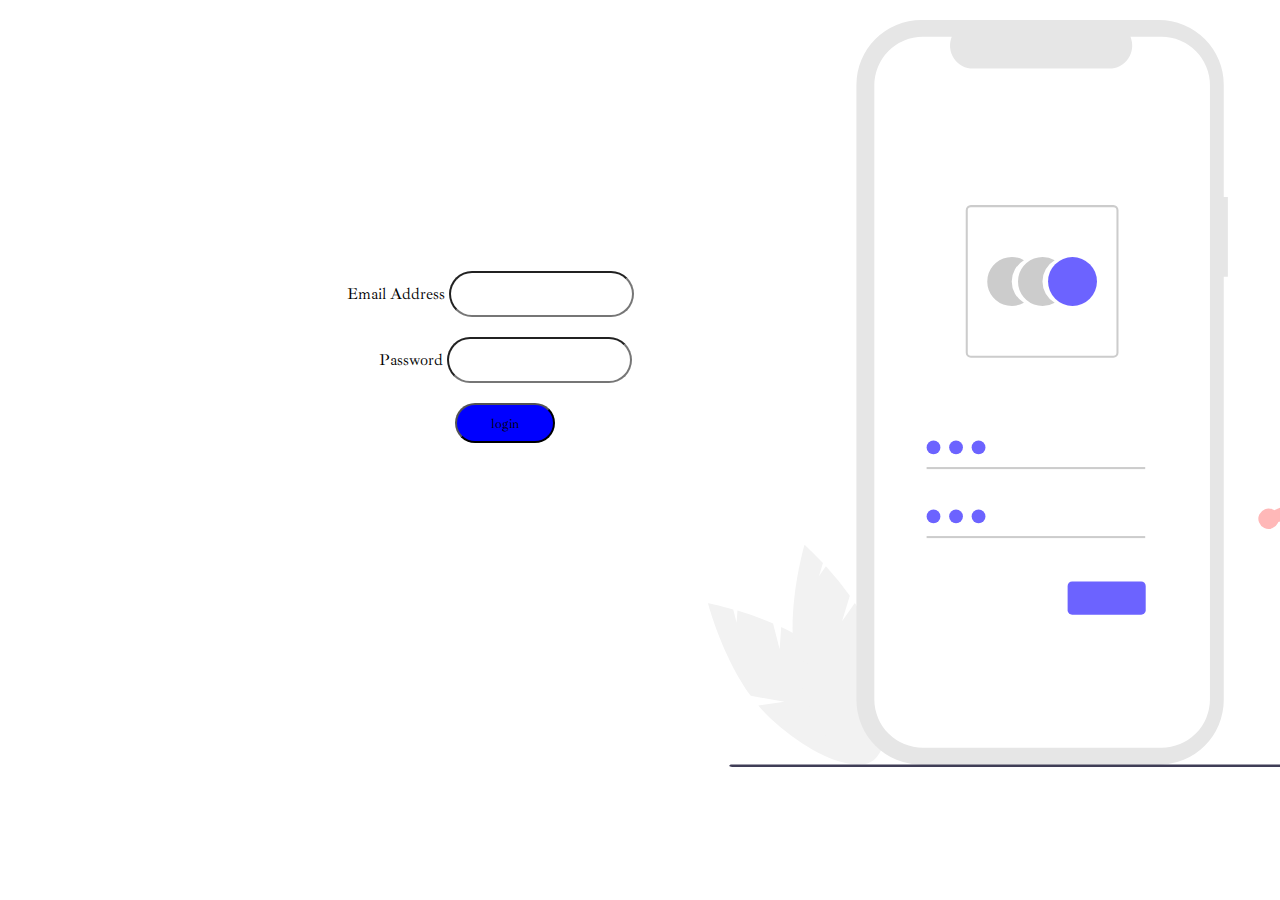
<file: index.html>
<!DOCTYPE html>
<html lang="en">
<head>
    <meta charset="UTF-8">
    <meta http-equiv="X-UA-Compatible" content="IE=edge">
    <meta name="viewport" content="width=device-width, initial-scale=1.0">
    <link rel="preconnect" href="https://fonts.googleapis.com">
<link rel="preconnect" href="https://fonts.gstatic.com" crossorigin>
<link href="https://fonts.googleapis.com/css2?family=Ibarra+Real+Nova:wght@700&display=swap" rel="stylesheet">
    <link rel="stylesheet" href="index.css">
    <title>Document</title>
</head>
<body>
 
     <!-- login page -->
     <div class="picha"><img src="images/loginpage.svg" alt=""></div>
     <h1 class="head">PLP Bank</h1>
     <p class="subhead">With you in each and every transaction</p>
     
  <div class="login-page">
    
     <form name="myForm" action="status.html" method="post>

        <div class="label-field">
            <label >
              Email Address<span class="req"></span>
            </label>
            <input class="login" type="email"required autocomplete="off" name="email"/>
   
        
          
        <div class="label-field">
            <label>
              Password<span class="req"></span>
            </label>
            <input class="log" type="password"required autocomplete="off" name="password"/>
        </div>
        <input  class="button" type="submit" value="login"/>
        <h3 class="sen">Don't have an account <a id="sig" href="signup.html">SignUp</a> to view your account details</h3>
    </form>
  </div>
</body>
</html>
</file>
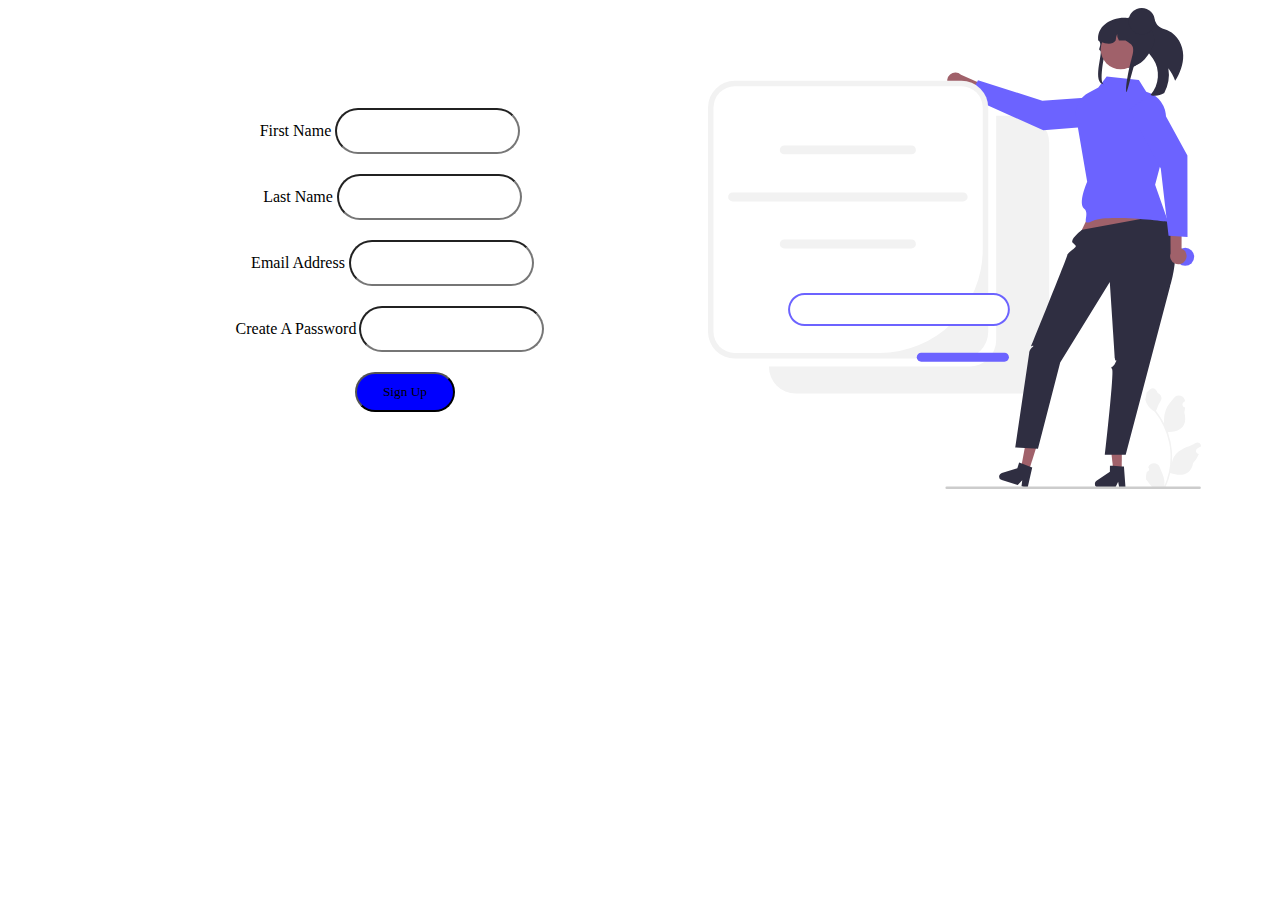
<file: signup.html>
<!DOCTYPE html>
<html lang="en">
<head>
    <meta charset="UTF-8">
    <meta http-equiv="X-UA-Compatible" content="IE=edge">
    <meta name="viewport" content="width=device-width, initial-scale=1.0">
    <link rel="stylesheet" href="index.css">
    <title>Document</title>
</head>
<body>
                <div class="pic"><img src="images/signup.svg" alt=""></div>
     <!--signup page -->
     

     <div class="signup-page">
      <form action="status.html" method="post>
          <div class="top-row"> 
              <div class="label-field">
                  <label>
                      First Name<span class="req"></span>
                    </label>
                    <input class="first" type="text" required autocomplete="off" />
              </div>
              <div class="label-field">
                  <label>
                    Last Name<span class="req"></span>
                  </label>
                  <input class="last" type="text"required autocomplete="off"/>
              </div>
              <div class="label-field">
                  <label>
                    Email Address<span class="req"></span>
                  </label>
                  <input class="address" type="email"required autocomplete="off"/>
              </div>
              <div class="label-field">
                  <label>
                    Create A Password<span class="req"></span>
                  </label>
                  <input class="pass" type="password"required autocomplete="off"/>
              </div>
              <button type="submit" class="button button-block"/>Sign Up</button>
          </div>
      </form>
  </div>

</body>
</html>
</file>
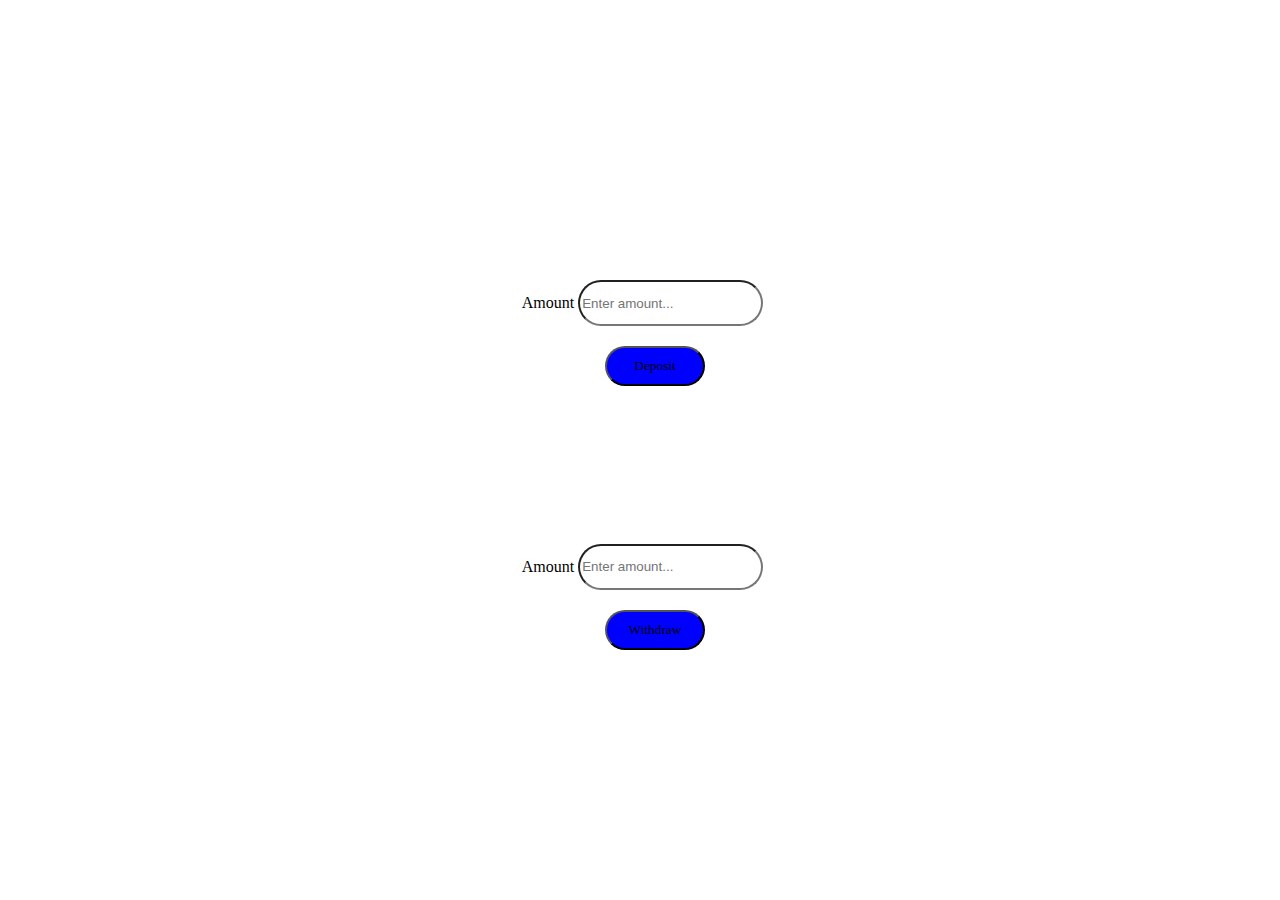
<file: status.html>
<!DOCTYPE html>
<html lang="en">
  <head>
    <meta charset="UTF-8" />
    <meta http-equiv="X-UA-Compatible" content="IE=edge" />
    <meta name="viewport" content="width=device-width, initial-scale=1.0" />
    <link rel="stylesheet" href="https://cdnjs.cloudflare.com/ajax/libs/font-awesome/4.7.0/css/font-awesome.min.css">
    <link rel="stylesheet" href="index.css" />
    <title>ATM Program</title>
  </head>
  <body>
    
    <div class="status">
    <div class="logout">
        <a id="CFG" href="index.html">Logout</a>
    </div>
    <div class="container">
      <h4 class="balance">Balance</h4>
      <h1 id="balance">$0.00</h1>
      <div>
        <h4 class="Deposit">Deposit</h4>
        <p id="money-plus" class="money plus">$0.00</p>
        <form id="form">
          <div class="form-control">
            <label for="amount">Amount</label>
            <input class="add" type="text" id="amount" placeholder="Enter amount..." />
          </div>
          <button class="btn">Deposit</button>
        </form>
      </div>
      <div>
        <h4 class="minus">Withdraw</h4>
        <p id="money-minus" class="money minus">$0.00</p>
        <form id="form">
            <div class="form-control">
              <label for="amount">Amount</label>
              <input class="minus" type="text" id="amount" placeholder="Enter amount..." />
            </div>
            <button class="btn">Withdraw</button>
          </form>
        </div>
      </div>
      <h3 class="history">History</h3>
      <ul id="list" class="list"></ul>
    </div>
  </div>
    <script src="index.js"></script>
  </body>
</html>
</file>
<file: index.css>
body {
  /* overflow: hidden; */
  background-image: url("https://images.unsplash.com/photo-1519681393784-d120267933ba?ixid=MnwxMjA3fDB8MHxwaG90by1wYWdlfHx8fGVufDB8fHx8&ixlib=rb-1.2.1&auto=format&fit=crop&w=1124&q=100");
  /* background-position: center; */
}

.head{
  margin-left: 450px;
  margin-top: -100px;
  color: white;
}

.subhead{
  margin-left:250px;
  font-size: 30px;
  color: white;
}

.login-page {
  text-align: center;
  margin-top: 150px;
  font-family: "Ibarra Real Nova", serif;
  margin-left: -300px;
}

.login {
  border-radius: 35px;
  height: 40px;
}

.log {
  border-radius: 35px;
  height: 40px;
  margin-top: 20px;
  margin-right: -30px;
}

.button {
  border-radius: 35px;
  height: 40px;
  width: 100px;
  margin-top: 20px;
  margin-right: -30px;
  background-color: blue;
  font-family: "Ibarra Real Nova", serif;
}

.sen {
  font-family: "Ibarra Real Nova", serif;
  color: white;
}

#sig{
  /* text-decoration: none; */
  color: white;
}

.picha {
  height: 100px;
  margin-left: 700px;
  margin-top: 20px;
}

.signup-page {
  text-align: center;
  margin-top: 150px;
  font-family: "Ibarra Real Nova", serif;
  margin-left: -500px;
}

.first {
  border-radius: 35px;
  height: 40px;
}

.last {
  border-radius: 35px;
  height: 40px;
  margin-top: 20px;
  margin-right: -5px;
}

.address {
  border-radius: 35px;
  height: 40px;
  margin-top: 20px;
  margin-right: -5px;
}

.pass {
  border-radius: 35px;
  height: 40px;
  margin-top: 20px;
  margin-left: -1px;
}

.pic {
  height: 100px;
  margin-left: 700px;
  margin-bottom: -150px;
}

.status {
  text-align: center;
  margin-top: 50px;
  font-family: "Ibarra Real Nova", serif;
}

.add {
  border-radius: 35px;
  height: 40px;
  margin-top: 20px;
  margin-right: -5px;
}

.minus {
  border-radius: 35px;
  height: 40px;
  margin-top: 20px;
  margin-right: -5px;
}

.btn {
  border-radius: 35px;
  height: 40px;
  width: 100px;
  margin-top: 20px;
  margin-right: -30px;
  background-color: blue;
  font-family: "Ibarra Real Nova", serif;
}

.list {
  list-style: none;
  color: white;
}

#CFG {
  text-decoration: none;
  color: white;
}

.logout {
  margin-left: 1000px;
}

.profile {
  border-radius: 50%;
  width: 50px;
  margin-left: 1200px;
  /* margin-top: 20px; */
}

#money-minus {
  color: white;
}

.minus {
  color: white;
}

.history {
  color: white;
}

.balance {
  color: white;
}

#balance {
  color: white;
}

#money-plus {
  color: white;
}

.Deposit {
  color: white;
}
</file>
